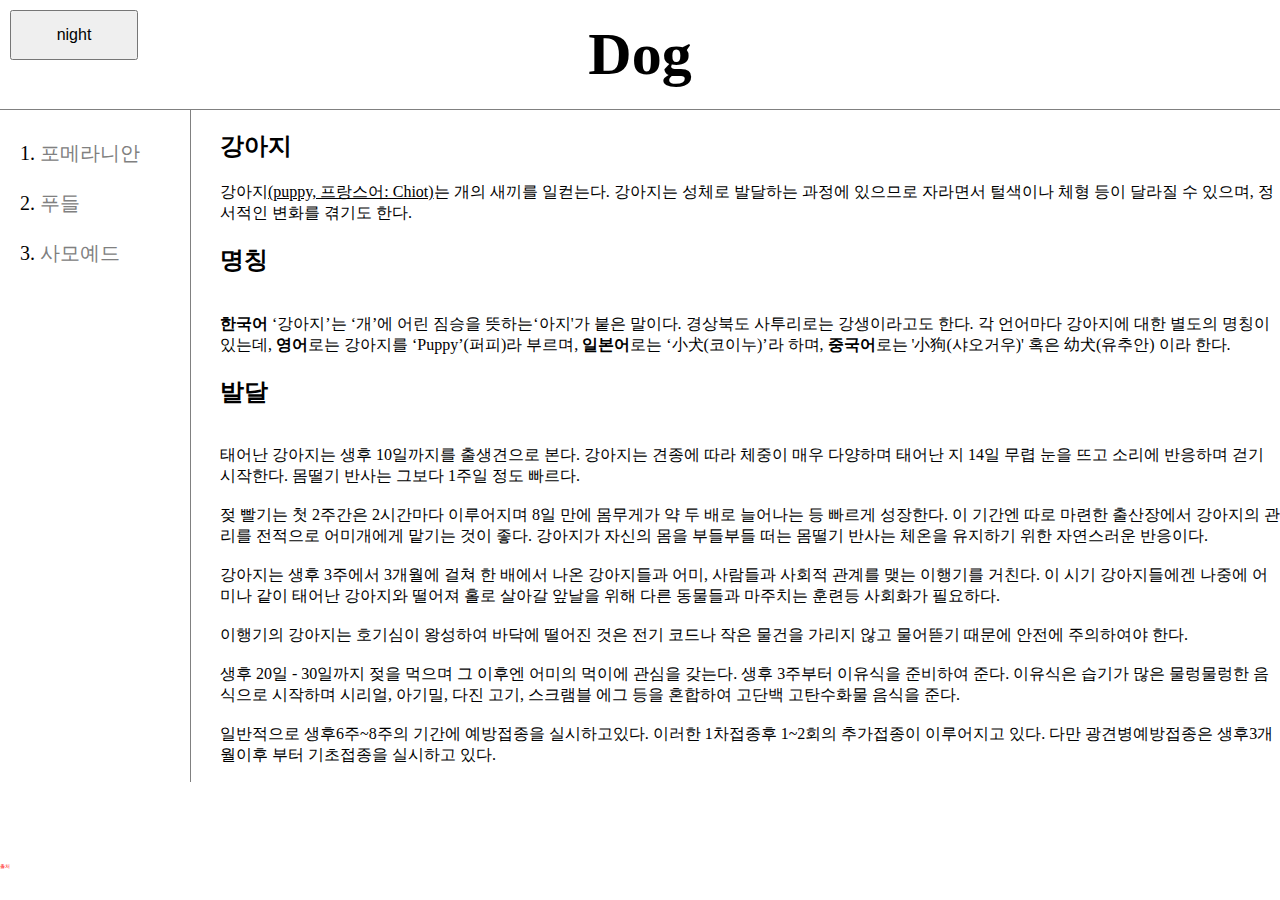
<file: index.html>
<!doctype html> 
<head>
	<title>Sort Of My Favorit Dog - html</title>
	<meta charset="utf-8">
	<link rel="stylesheet" href="style.css">
	<script src="https://ajax.googleapis.com/ajax/libs/jquery/3.2.1/jquery.min.js"></script>
	<script src="colors.js"></script>

</head>

<body>

	<h1><a href="index.html" style="color: black; text-decoration: none;">Dog</font></a></h1>
	

	<input id="night_day"type="button" value="night" onclick="
	nightDayHandler(this);
	">

 	
<div id="grid">	
	<ol>
		<li><a href="포메라니안.html" >포메라니안</a></li><br>
		<li><a href="푸들.html" >푸들</a></li><br>
		<li><a href="사모예드.html" title="사모예드의 귀여운 동영상을 볼 수 있다." >사모예드</a></li>
	</ol>

	<div id="article">
		<h2> 강아지 </h2>
		<p>강아지<u>(puppy, 프랑스어: Chiot)</u>는 개의 새끼를 일컫는다. 강아지는 성체로 발달하는 과정에 있으므로 자라면서 털색이나 체형 등이 달라질 수 있으며, 정서적인 변화를 겪기도 한다.</p>

		<p><h2>명칭</h2><br>
		<strong>한국어</strong> ‘강아지’는 ‘개’에 어린 짐승을 뜻하는‘아지'가 붙은 말이다. 경상북도 사투리로는 강생이라고도 한다. 각 언어마다 강아지에 대한 별도의 명칭이 있는데, <strong>영어</strong>로는 강아지를 ‘Puppy’(퍼피)라 부르며, <strong>일본어</strong>로는 ‘小犬(코이누)’라 하며, <strong>중국어</strong>로는 '小狗(샤오거우)' 혹은 幼犬(유추안) 이라 한다.</p>
		
		<p><h2>발달</h2><br>
		태어난 강아지는 생후 10일까지를 출생견으로 본다. 강아지는 견종에 따라 체중이 매우 다양하며 태어난 지 14일 무렵 눈을 뜨고 소리에 반응하며 걷기 시작한다. 몸떨기 반사는 그보다 1주일 정도 빠르다.<br><br> 젖 빨기는 첫 2주간은 2시간마다 이루어지며 8일 만에 몸무게가 약 두 배로 늘어나는 등 빠르게 성장한다. 이 기간엔 따로 마련한 출산장에서 강아지의 관리를 전적으로 어미개에게 맡기는 것이 좋다. 강아지가 자신의 몸을 부들부들 떠는 몸떨기 반사는 체온을 유지하기 위한 자연스러운 반응이다.<br><br>강아지는 생후 3주에서 3개월에 걸쳐 한 배에서 나온 강아지들과 어미, 사람들과 사회적 관계를 맺는 이행기를 거친다. 이 시기 강아지들에겐 나중에 어미나 같이 태어난 강아지와 떨어져 홀로 살아갈 앞날을 위해 다른 동물들과 마주치는 훈련등 사회화가 필요하다.<br><br> 이행기의 강아지는 호기심이 왕성하여 바닥에 떨어진 것은 전기 코드나 작은 물건을 가리지 않고 물어뜯기 때문에 안전에 주의하여야 한다.<br><br>
		생후 20일 - 30일까지 젖을 먹으며 그 이후엔 어미의 먹이에 관심을 갖는다. 생후 3주부터 이유식을 준비하여 준다. 이유식은 습기가 많은 물렁물렁한 음식으로 시작하며 시리얼, 아기밀, 다진 고기, 스크램블 에그 등을 혼합하여 고단백 고탄수화물 음식을 준다.<br><br>
		일반적으로 생후6주~8주의 기간에 예방접종을 실시하고있다. 이러한 1차접종후 1~2회의 추가접종이 이루어지고 있다. 다만 광견병예방접종은 생후3개월이후 부터 기초접종을 실시하고 있다.</p>	
	</div>
</div>
	<br><br><br><br>
	

	<a href="https://ko.wikipedia.org/wiki/%EA%B0%95%EC%95%84%EC%A7%80" id="active" target="_blank" >출처</a>






	<p>

	<div id="disqus_thread"></div>
	<script>
	    /**
	    *  RECOMMENDED CONFIGURATION VARIABLES: EDIT AND UNCOMMENT THE SECTION BELOW TO INSERT DYNAMIC VALUES FROM YOUR PLATFORM OR CMS.
	    *  LEARN WHY DEFINING THESE VARIABLES IS IMPORTANT: https://disqus.com/admin/universalcode/#configuration-variables    */
	    /*
	    var disqus_config = function () {
	    this.page.url = PAGE_URL;  // Replace PAGE_URL with your page's canonical URL variable
	    this.page.identifier = PAGE_IDENTIFIER; // Replace PAGE_IDENTIFIER with your page's unique identifier variable
	    };
	    */
	    (function() { // DON'T EDIT BELOW THIS LINE
	    var d = document, s = d.createElement('script');
	    s.src = 'https://sort-of-my-favorite-dog.disqus.com/embed.js';
	    s.setAttribute('data-timestamp', +new Date());
	    (d.head || d.body).appendChild(s);
	    })();
	</script>
	<noscript>Please enable JavaScript to view the <a href="https://disqus.com/?ref_noscript">comments powered by Disqus.</a></noscript>

	</p>

	

</body>
</file>
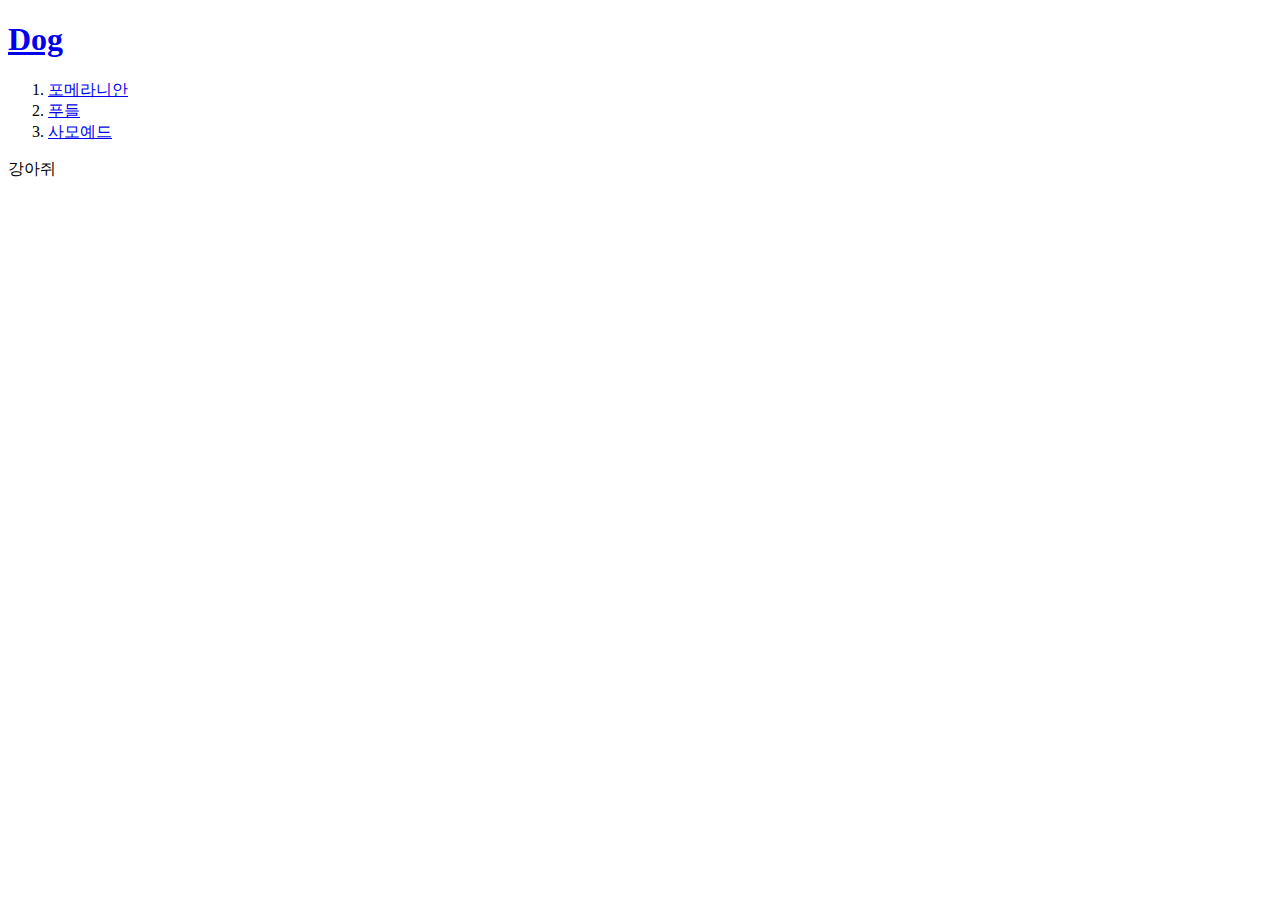
<file: JUN.html>
<!doctype html> 
<head>
<title>Sort Of My Favorit Dog - html</title>
<meta charset="utf-8">
</head>
<body>
<h1><a href="JUN.html">Dog</a></h1>
<ol>
	<li><a href="포메라니안.html">포메라니안</a></li>
	<li><a href="푸들.html">푸들</a></li>
	<li><a href="사모예드.html">사모예드</a></li>
</ol>


강아쥐
</body>
</file>
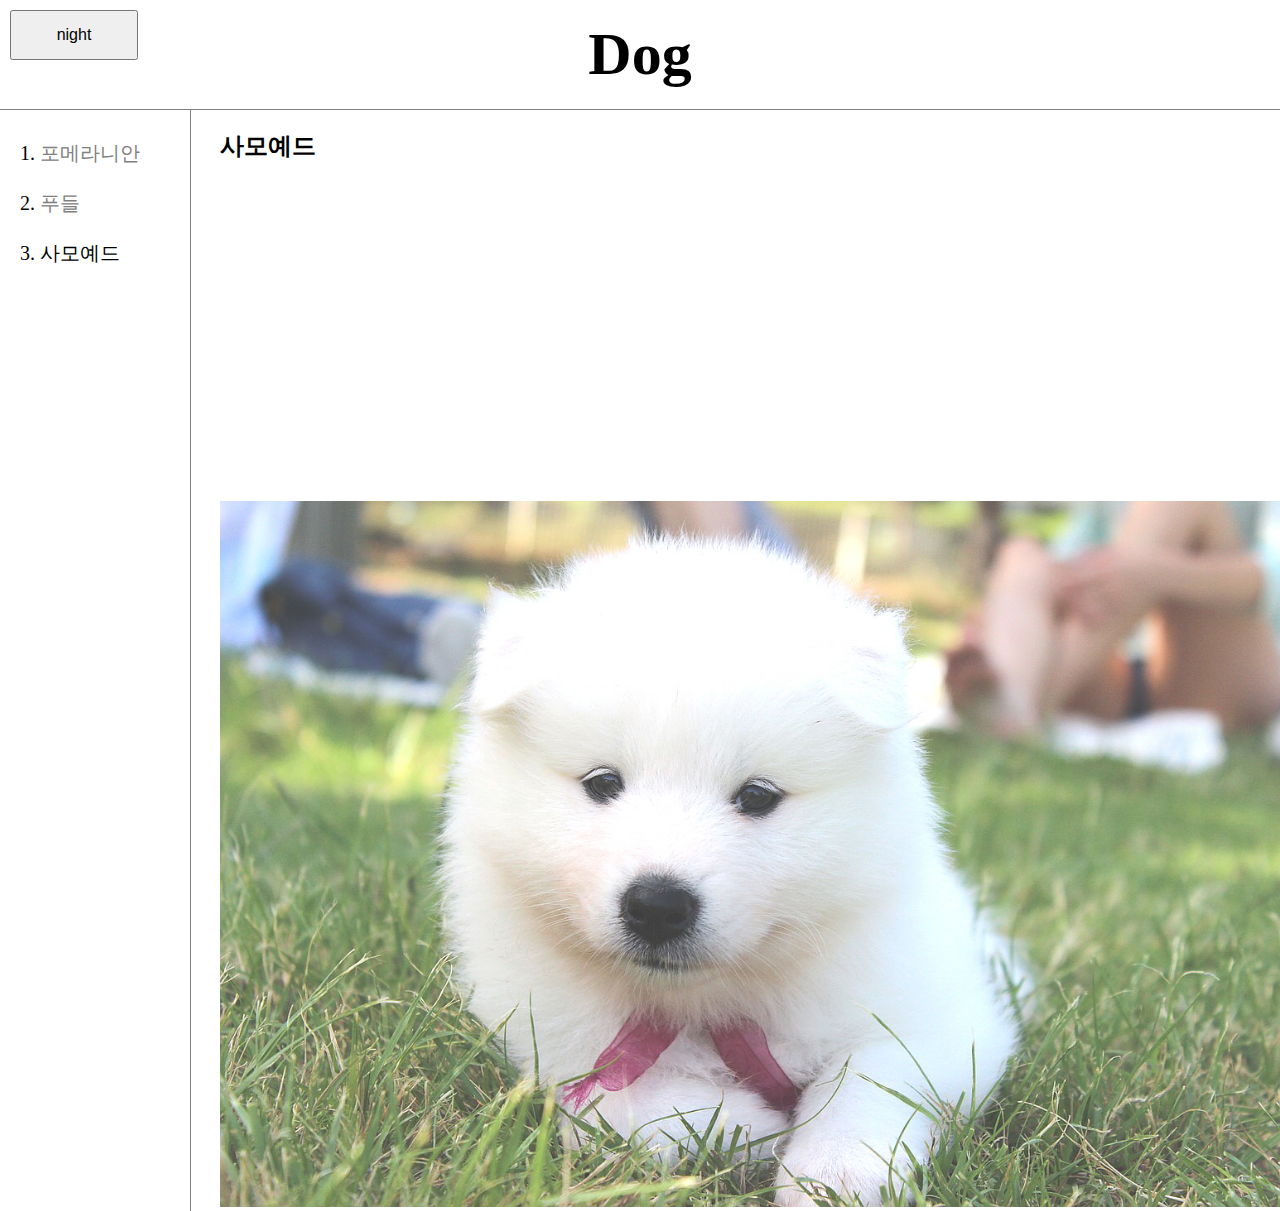
<file: 사모예드.html>
<!doctype html> 
<head>
	<title>Sort Of My Favorit Dog - html</title>
	<meta charset="utf-8">
	<link rel="stylesheet" href="style.css">
	<script src="https://ajax.googleapis.com/ajax/libs/jquery/3.2.1/jquery.min.js"></script>
	<script src="colors.js"></script>

</head>

<body>

	<h1><a href="index.html" style="color: black; text-decoration: none;">Dog</font></a></h1>
	

	<input id="night_day"type="button" value="night" onclick="
	nightDayHandler(this);
	">
<div id="grid">
	<ol>
		<li><a href="포메라니안.html" class="saw">포메라니안</a></li><br>
		<li><a href="푸들.html" class="saw">푸들</a></li><br>
		<li><a href="사모예드.html" title="사모예드의 귀여운 동영상을 볼 수 있다."style="color: black;">사모예드</a></li>
	</ol>
	<div id="article">
		<h2>사모예드</h2>
		<iframe width="560" height="315" src="https://www.youtube.com/embed/8oLkF3WfPT0" title="YouTube video player" frameborder="0" allow="accelerometer; autoplay; clipboard-write; encrypted-media; gyroscope; picture-in-picture" allowfullscreen></iframe>
		<img src="samoyed.jpg" width="100%">
	</div>
</div>
</body>
</file>
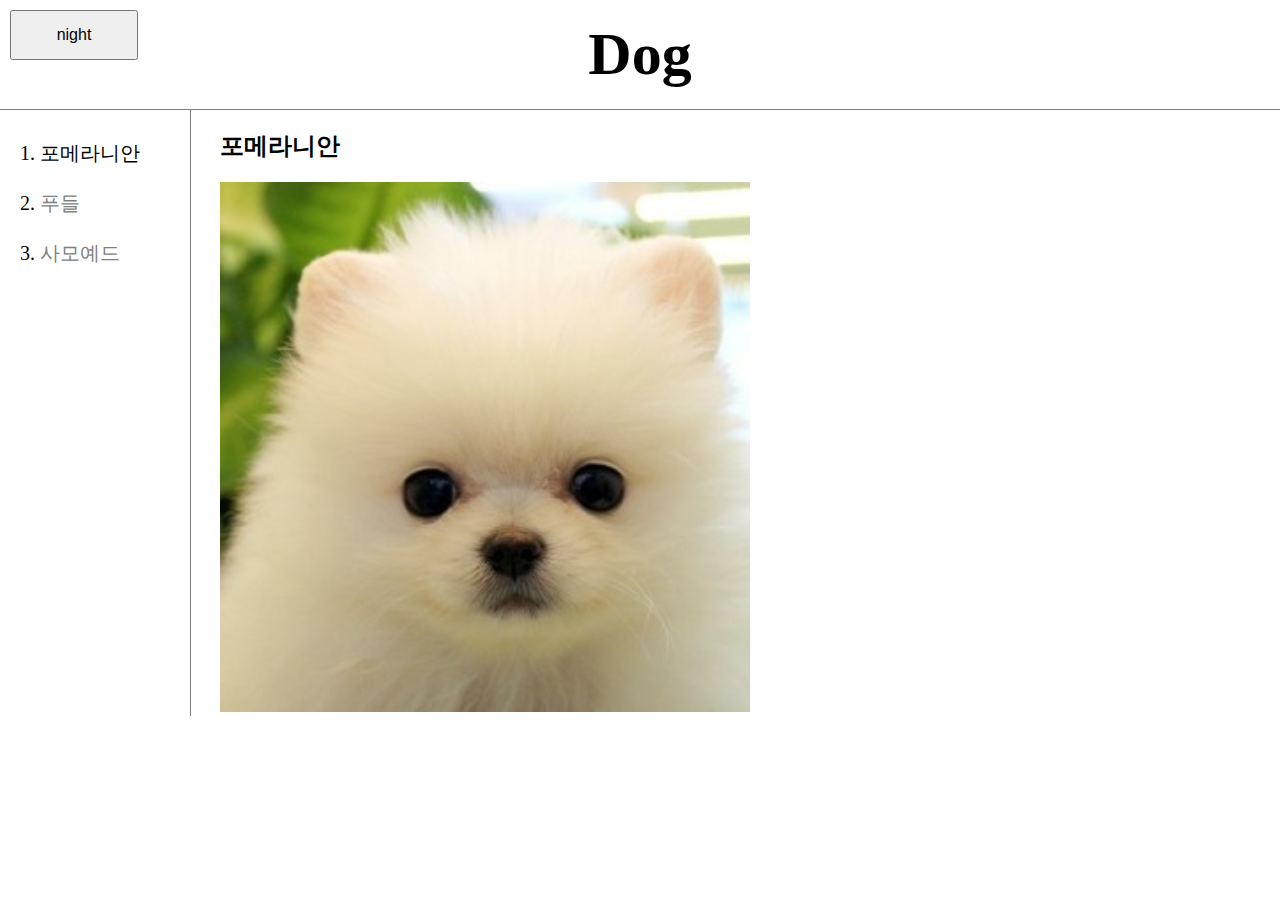
<file: 포메라니안.html>
<!doctype html> 
<head>
	<title>Sort Of My Favorit Dog - html</title>
	<meta charset="utf-8">
	<link rel="stylesheet" href="style.css">
	<script src="https://ajax.googleapis.com/ajax/libs/jquery/3.2.1/jquery.min.js"></script>
	<script src="colors.js"></script>

</head>

<body>

	<h1><a href="index.html" style="color: black; text-decoration: none;">Dog</font></a></h1>
	

	<input id="night_day"type="button" value="night" onclick="
	nightDayHandler(this);
	">

<div id="grid">
	<ol>
		<li><a href="포메라니안.html"style="color: black;">포메라니안</a></li><br>
		<li><a href="푸들.html"class="saw">푸들</a></li><br>
		<li><a href="사모예드.html"class="saw" title="사모예드의 귀여운 동영상을 볼 수 있다.">사모예드</a></li>
	</ol>

	<div id="article">
		<h2>포메라니안</h2>
		<img src="포메라니안.jpg" width="50%">
	</div>
</div>

</body>
</file>
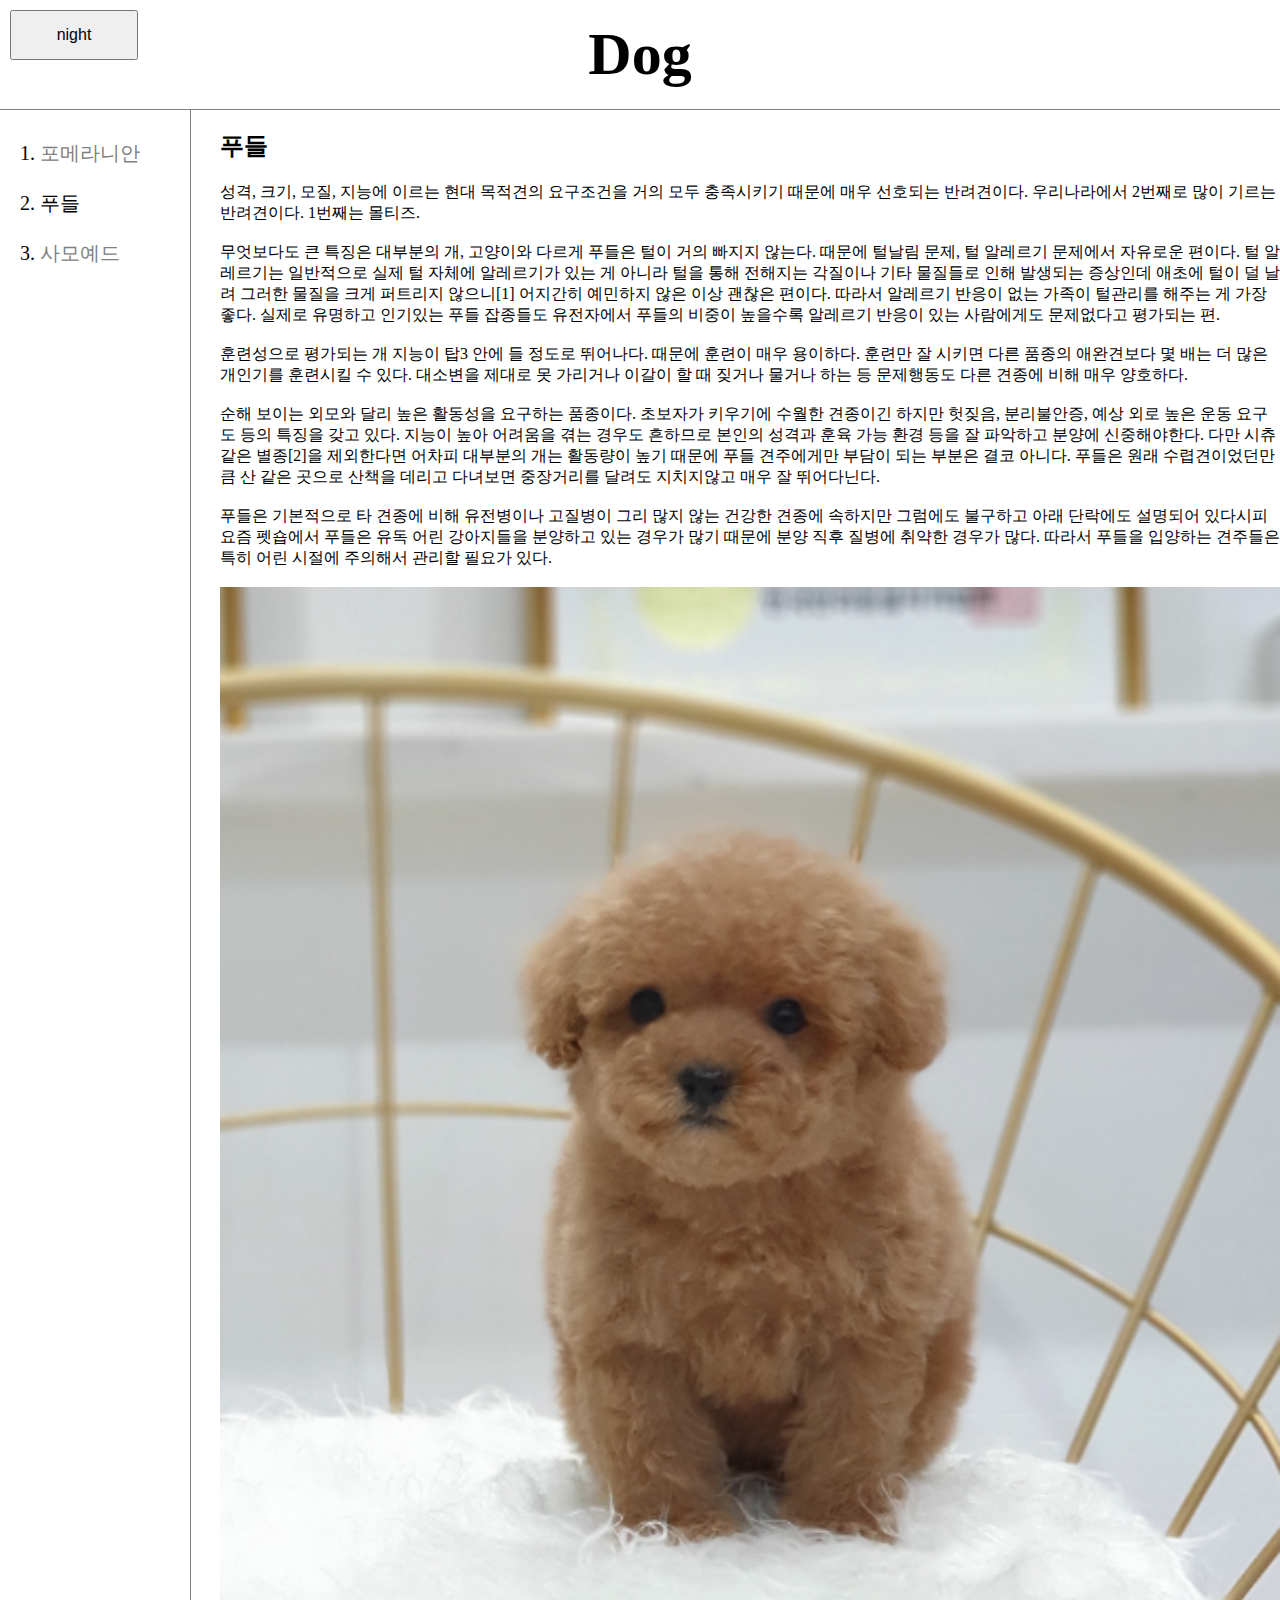
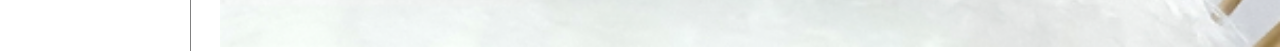
<file: 푸들.html>
<!doctype html> 
<head>
	<title>Sort Of My Favorit Dog - html</title>
	<meta charset="utf-8">
	<link rel="stylesheet" href="style.css">
	<script src="https://ajax.googleapis.com/ajax/libs/jquery/3.2.1/jquery.min.js"></script>
	<script src="colors.js"></script>

</head>

<body>

	<h1><a href="index.html" style="color: black; text-decoration: none;">Dog</font></a></h1>
	

	<input id="night_day"type="button" value="night" onclick="
	nightDayHandler(this);
	">
	
<div id="grid">
	<ol>
		<li><a href="포메라니안.html"class="saw">포메라니안</a></li><br>
		<li><a href="푸들.html"style="color: black;">푸들</a></li><br>
		<li><a href="사모예드.html" title="사모예드의 귀여운 동영상을 볼 수 있다." class="saw">사모예드</a></li>
	</ol>
	<div id="article">
		<h2>푸들</h2>
		성격, 크기, 모질, 지능에 이르는 현대 목적견의 요구조건을 거의 모두 충족시키기 때문에 매우 선호되는 반려견이다. 우리나라에서 2번째로 많이 기르는 반려견이다. 1번째는 몰티즈.
		<br><br>
		무엇보다도 큰 특징은 대부분의 개, 고양이와 다르게 푸들은 털이 거의 빠지지 않는다. 때문에 털날림 문제, 털 알레르기 문제에서 자유로운 편이다. 털 알레르기는 일반적으로 실제 털 자체에 알레르기가 있는 게 아니라 털을 통해 전해지는 각질이나 기타 물질들로 인해 발생되는 증상인데 애초에 털이 덜 날려 그러한 물질을 크게 퍼트리지 않으니[1] 어지간히 예민하지 않은 이상 괜찮은 편이다. 따라서 알레르기 반응이 없는 가족이 털관리를 해주는 게 가장 좋다. 실제로 유명하고 인기있는 푸들 잡종들도 유전자에서 푸들의 비중이 높을수록 알레르기 반응이 있는 사람에게도 문제없다고 평가되는 편.
		<br><br>

		훈련성으로 평가되는 개 지능이 탑3 안에 들 정도로 뛰어나다. 때문에 훈련이 매우 용이하다. 훈련만 잘 시키면 다른 품종의 애완견보다 몇 배는 더 많은 개인기를 훈련시킬 수 있다. 대소변을 제대로 못 가리거나 이갈이 할 때 짖거나 물거나 하는 등 문제행동도 다른 견종에 비해 매우 양호하다.
		<br><br>

		순해 보이는 외모와 달리 높은 활동성을 요구하는 품종이다. 초보자가 키우기에 수월한 견종이긴 하지만 헛짖음, 분리불안증, 예상 외로 높은 운동 요구도 등의 특징을 갖고 있다. 지능이 높아 어려움을 겪는 경우도 흔하므로 본인의 성격과 훈육 가능 환경 등을 잘 파악하고 분양에 신중해야한다. 다만 시츄 같은 별종[2]을 제외한다면 어차피 대부분의 개는 활동량이 높기 때문에 푸들 견주에게만 부담이 되는 부분은 결코 아니다. 푸들은 원래 수렵견이었던만큼 산 같은 곳으로 산책을 데리고 다녀보면 중장거리를 달려도 지치지않고 매우 잘 뛰어다닌다.
		<br><br>

		푸들은 기본적으로 타 견종에 비해 유전병이나 고질병이 그리 많지 않는 건강한 견종에 속하지만 그럼에도 불구하고 아래 단락에도 설명되어 있다시피 요즘 펫숍에서 푸들은 유독 어린 강아지들을 분양하고 있는 경우가 많기 때문에 분양 직후 질병에 취약한 경우가 많다. 따라서 푸들을 입양하는 견주들은 특히 어린 시절에 주의해서 관리할 필요가 있다.<br><br>
		<img src="푸들.jpg" width="100%">
	</div>
</div>
</body>
</file>
<file: style.css>
a {
			color: gray;
			text-decoration: none;
		}
		h1 {
			font-size:60px;
			text-align: center;
			border-bottom: 1px solid gray;
			padding: 20px;
			margin: 0;
		}
		#grid ol {
			font-size: 20px;
			border-right: 1px solid gray;
			width: 120px;
			margin: 0;
			padding: 30px;
			padding-left: 40px;
		}
		body{
			margin: 0;
		}

		#grid{
	    
	        display:grid;
	        grid-template-columns: 170px 1fr;
      	}

		#active{
			color: red;
			font-size: 5px;
			text-align: end;
		}

		#article{
			padding-left: 50px;
		}
		.saw{
			color: gray;
		}

		#night_day{
			position: absolute;
			top: 10px;
			left: 10px;
			
			width: 10%;
			
			padding: 14px 28px;
			font-size: 16px;
			cursor: pointer;
		}


		}

		@media(max-width: 800px){
			#grid{
	    
	        display:block;
      	  	}
      	  	#grid ol{
      	  		border-right: none;
      	  	}
      	  	h1{
      	  		border-bottom: none;
      	  	}

		}
</file>
